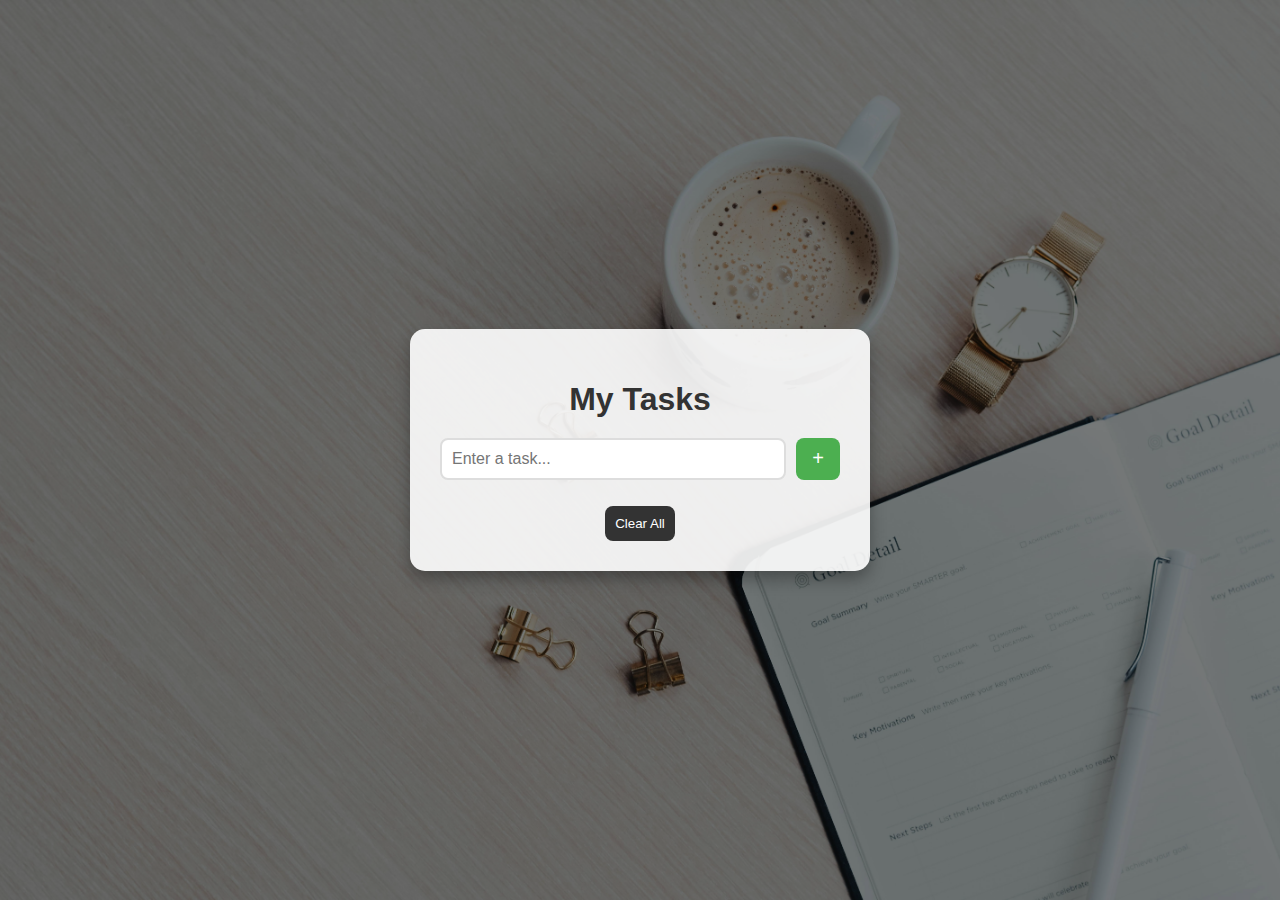
<file: index.html>
<!-- <!DOCTYPE html>
<html lang="en">
<head>
  <meta charset="UTF-8">
  <meta name="viewport" content="width=device-width, initial-scale=1.0">
  <title>To-Do List</title>
  <link rel="stylesheet" href="style.css">
  <script src = "script.js" defer> </script>
</head>
<body>
  <div class="todo-container">
    <h1>To-Do List</h1>
    <input type="text" id="todo-input" class="todo-input" placeholder="Add a new task...">
    <button id="add-btn" class="add-btn">Add </button>
    <ul id="todo-list" class="todo-list"></ul>
  </div>
</body>
</html> -->

<!DOCTYPE html>
<html lang="en">
<head>
    <meta charset="UTF-8">
    <meta name="viewport" content="width=device-width, initial-scale=1.0">
    <title>Creative To-Do List</title>
    <link rel="stylesheet" href="../to do list/assets/css/style.css">

</head>
<body>
    <div class="overlay"></div>
    <div class="todo-wrapper">
        <h1>My Tasks</h1>
        <div class="input-group">
            <input type="text" id="taskInput" placeholder="Enter a task...">
            <button id="addTask">+</button>
        </div>
        <ul id="taskList"></ul>
        <button id="clearAll">Clear All</button>
    </div>

    <script src="../to do list/src/js/script.js"></script>
</body>
</html>
</file>
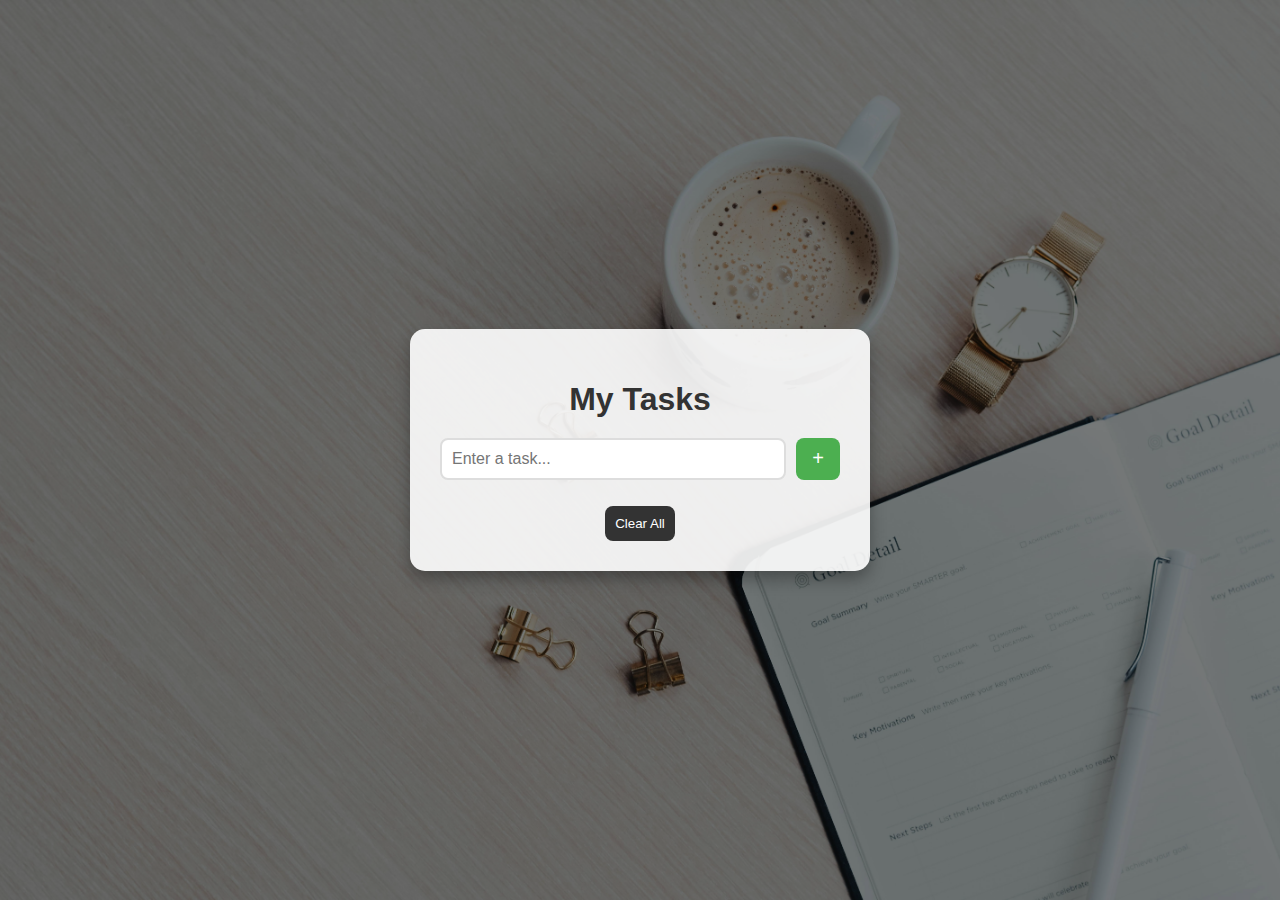
<file: to do list/index.html>
<!-- <!DOCTYPE html>
<html lang="en">
<head>
  <meta charset="UTF-8">
  <meta name="viewport" content="width=device-width, initial-scale=1.0">
  <title>To-Do List</title>
  <link rel="stylesheet" href="style.css">
  <script src = "script.js" defer> </script>
</head>
<body>
  <div class="todo-container">
    <h1>To-Do List</h1>
    <input type="text" id="todo-input" class="todo-input" placeholder="Add a new task...">
    <button id="add-btn" class="add-btn">Add </button>
    <ul id="todo-list" class="todo-list"></ul>
  </div>
  <script src="script.js"></script>
</body>
</html> -->

<!DOCTYPE html>
<html lang="en">
<head>
    <meta charset="UTF-8">
    <meta name="viewport" content="width=device-width, initial-scale=1.0">
    <title>Creative To-Do List</title>
    <link rel="stylesheet" href="../to do list/assets/css/style.css">

</head>
<body>
    <div class="overlay"></div>
    <div class="todo-wrapper">
        <h1>My Tasks</h1>
        <div class="input-group">
            <input type="text" id="taskInput" placeholder="Enter a task...">
            <button id="addTask">+</button>
        </div>
        <ul id="taskList"></ul>
        <button id="clearAll">Clear All</button>
    </div>

    <script src="../to do list/src/js/script.js"></script>
</body>
</html>
</file>
<file: style.css>
/* Background with overlay */
body {
  margin: 0;
  padding: 0;
  background: url("../images/to\ do\ list.jpg") no-repeat center center/cover;
  font-family: 'Segoe UI', sans-serif;
  height: 100vh;
  display: flex;
  justify-content: center;
  align-items: center;
  position: relative;
  overflow: hidden;
}

.overlay {
  position: absolute;
  top: 0;
  left: 0;
  width: 100%;
  height: 100%;
  background: rgba(0, 0, 0, 0.5);
  z-index: 1;
}

.todo-wrapper {
  position: relative;
  z-index: 2;
  background: rgba(255, 255, 255, 0.9);
  padding: 30px;
  border-radius: 15px;
  box-shadow: 0 8px 16px rgba(0, 0, 0, 0.3);
  width: 90%;
  max-width: 400px;
  text-align: center;
}

h1 {
  margin-bottom: 20px;
  color: #333;
}

.input-group {
  display: flex;
  justify-content: space-between;
  margin-bottom: 15px;
}

#taskInput {
  flex: 1;
  padding: 10px;
  font-size: 16px;
  border: 2px solid #ddd;
  border-radius: 8px;
  outline: none;
}

#addTask {
  background: #4CAF50;
  color: white;
  border: none;
  padding: 0 16px;
  margin-left: 10px;
  font-size: 20px;
  border-radius: 8px;
  cursor: pointer;
  transition: 0.3s;
}

#addTask:hover {
  background: #45a049;
}

ul {
  list-style: none;
  padding: 0;
}

li {
  background: #f9f9f9;
  margin-bottom: 10px;
  padding: 10px;
  border-radius: 8px;
  display: flex;
  justify-content: space-between;
  align-items: center;
  transition: 0.3s ease;
}

li.completed {
  text-decoration: line-through;
  color: #888;
}

.delete-btn {
  background: red;
  color: white;
  border: none;
  padding: 5px 10px;
  border-radius: 6px;
  cursor: pointer;
  font-size: 12px;
}

#clearAll {
  margin-top: 10px;
  background: #333;
  color: white;
  border: none;
  padding: 10px;
  border-radius: 8px;
  cursor: pointer;
}
</file>
<file: to do list/assets/css/style.css>
/* Background with overlay */
body {
  margin: 0;
  padding: 0;
  background: url("../images/to\ do\ list.jpg") no-repeat center center/cover;
  font-family: 'Segoe UI', sans-serif;
  height: 100vh;
  display: flex;
  justify-content: center;
  align-items: center;
  position: relative;
  overflow: hidden;
}

.overlay {
  position: absolute;
  top: 0;
  left: 0;
  width: 100%;
  height: 100%;
  background: rgba(0, 0, 0, 0.5);
  z-index: 1;
}

.todo-wrapper {
  position: relative;
  z-index: 2;
  background: rgba(255, 255, 255, 0.9);
  padding: 30px;
  border-radius: 15px;
  box-shadow: 0 8px 16px rgba(0, 0, 0, 0.3);
  width: 90%;
  max-width: 400px;
  text-align: center;
}

h1 {
  margin-bottom: 20px;
  color: #333;
}

.input-group {
  display: flex;
  justify-content: space-between;
  margin-bottom: 15px;
}

#taskInput {
  flex: 1;
  padding: 10px;
  font-size: 16px;
  border: 2px solid #ddd;
  border-radius: 8px;
  outline: none;
}

#addTask {
  background: #4CAF50;
  color: white;
  border: none;
  padding: 0 16px;
  margin-left: 10px;
  font-size: 20px;
  border-radius: 8px;
  cursor: pointer;
  transition: 0.3s;
}

#addTask:hover {
  background: #45a049;
}

ul {
  list-style: none;
  padding: 0;
}

li {
  background: #f9f9f9;
  margin-bottom: 10px;
  padding: 10px;
  border-radius: 8px;
  display: flex;
  justify-content: space-between;
  align-items: center;
  transition: 0.3s ease;
}

li.completed {
  text-decoration: line-through;
  color: #888;
}

.delete-btn {
  background: red;
  color: white;
  border: none;
  padding: 5px 10px;
  border-radius: 6px;
  cursor: pointer;
  font-size: 12px;
}

#clearAll {
  margin-top: 10px;
  background: #333;
  color: white;
  border: none;
  padding: 10px;
  border-radius: 8px;
  cursor: pointer;
}
</file>
